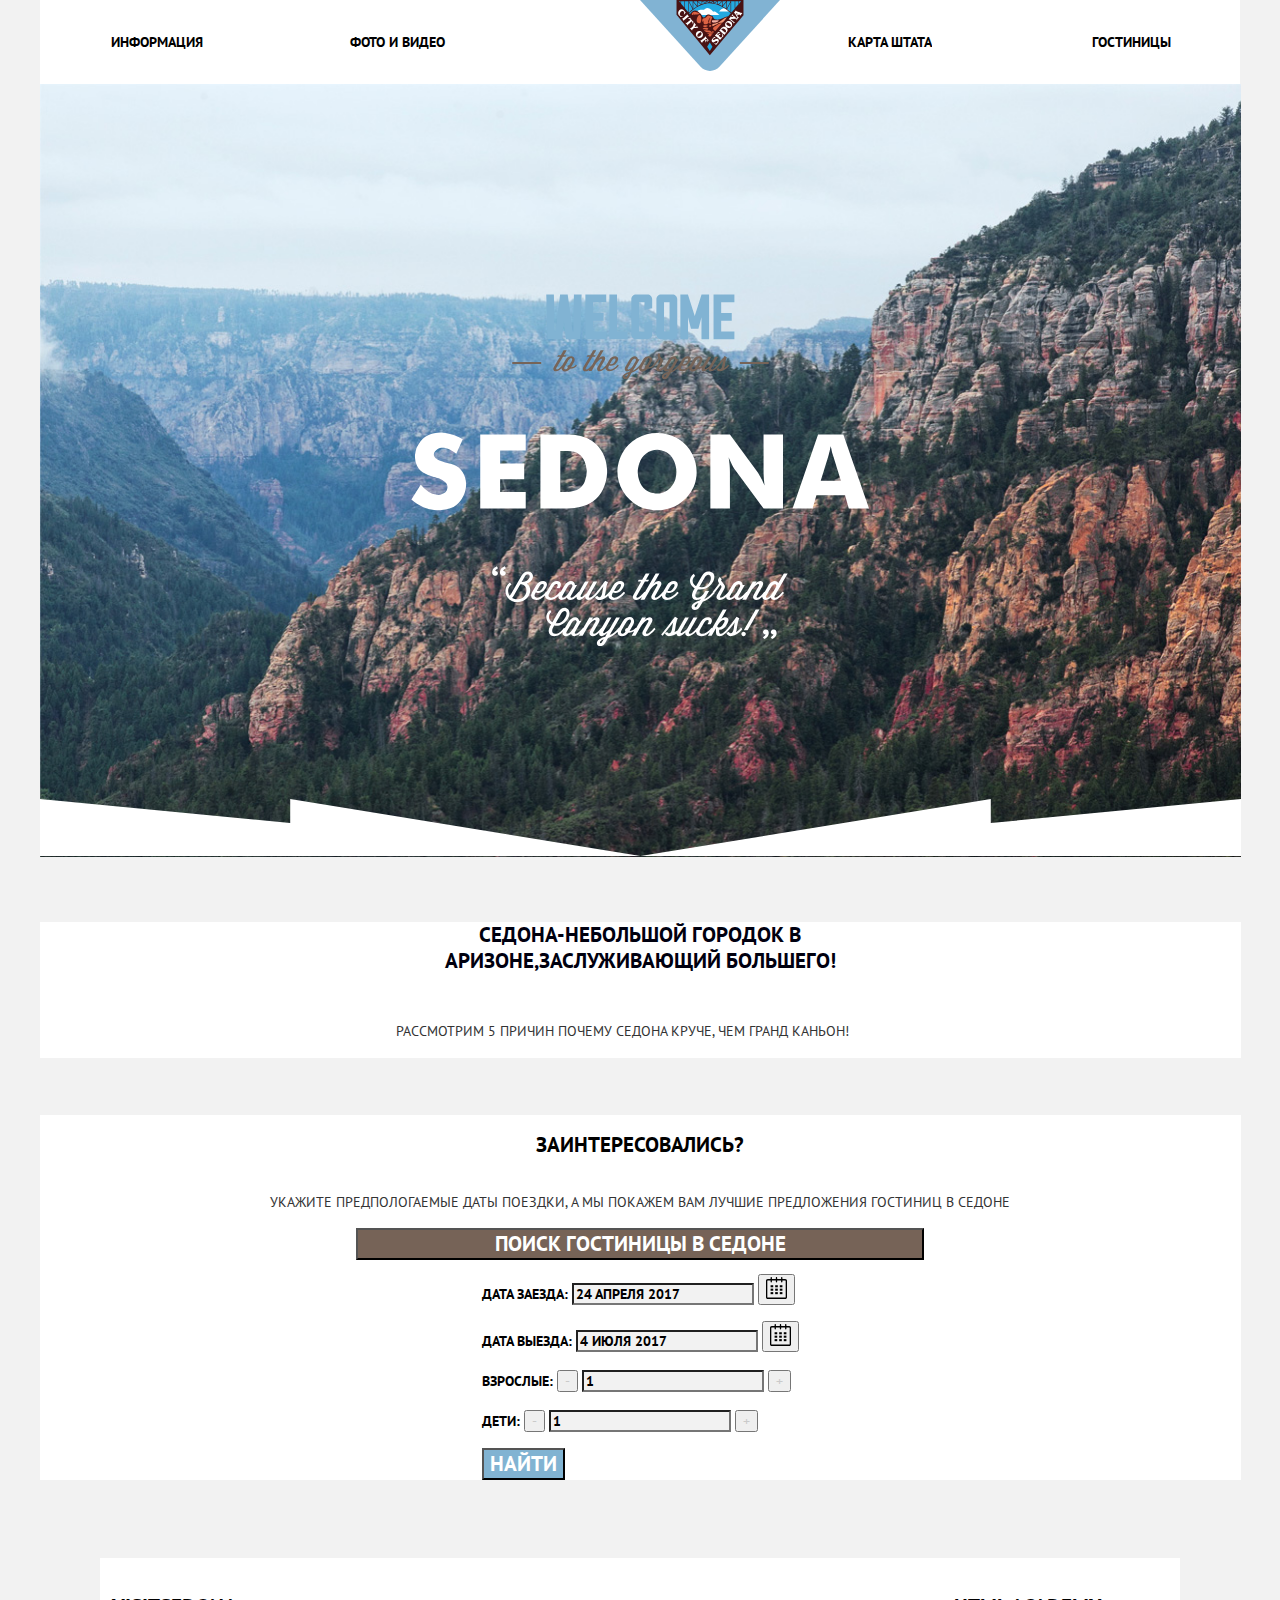
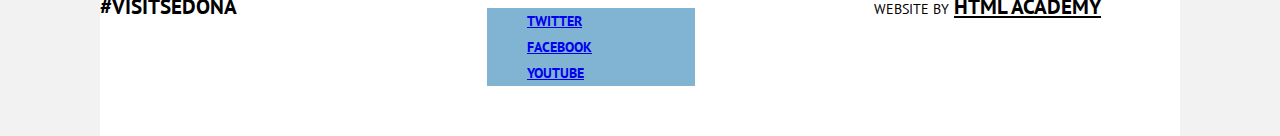
<file: index.html>
<!DOCTYPE html>
<html lang="ru">
  <head>
    <meta charset="utf-8">
    <title>HTML Academy: Седона</title>
    <link href="https://fonts.googleapis.com/css?family=PT+Sans:400,700&display=swap&subset=cyrillic" rel="stylesheet">
    <link href="css/normalize.css" rel="stylesheet">
    <link href="css/style.css" rel="stylesheet">
  </head>
  <body>
   <header class="main-header">
     <nav class="main-nav">
       <a class="main-header-logo">
         <img src="img/svg/logo-sedona.svg" width="140" height="71" alt="Логотип">
       </a>
      <ul class="site-nav">
        <li class="site-nav-item"><a href="#">Информация</a></li>
        <li class="site-nav-item"><a href="#">Фото и Видео</a></li>
        <li class="site-nav-item"><a href="#">Карта Штата</a></li>
        <li class="site-nav-item"><a href="catalog.html">Гостиницы</a></li>
      </ul>
     </nav>
</header>
<main>
      <div class="background-photo"></div>
      <h1 class="visually-hidden">Сайт курортного городка Седона</h1>
      <section class="features">
       <b class="features-description">Седона-небольшой городок в Аризоне,заслуживающий большего!</b>
       <p class="features-text">Рассмотрим 5 причин почему Седона круче, чем Гранд Каньон!</p>
      </section>
      <section class="search">
        <h2 class="search-question">Заинтересовались?</h2>
        <p class="search-text">Укажите предпологаемые даты поездки, а мы покажем вам лучшие предложения гостиниц в Седоне</p>
        <button class="search-button" type="submit">Поиск гостиницы в Седоне</button>
        <form class="appointment-form" action="https://echo.htmlacademy.ru" method="post">
          <p class="appointment-item">
            <label class="appointment-label"  for="appointment-entry">Дата заезда:</label>
            <input class="appointment-input" id="appointment-entry" type="text" name="entry-date"  placeholder="24 апреля 2017">
            <button class="appointment-button-calendar">
              <img src="img/svg/search-calendar.svg" alt="Календарь">
            </button>
          </p>
          <p class="appointment-item">
            <label class="appointment-label" for="appointment-departure">Дата выезда:</label>
            <input class="appointment-input" id="appointment-departure" type="text" name="departure-date" placeholder="4 июля 2017">
            <button class="appointment-button-calendar">
              <img src="img/svg/search-calendar.svg" alt="Календарь">
            </button>
          </p>
          <p class="appointment-item">
            <label class="appointment-label" for="appointment-adults">Взрослые:</label>
            <button class="appointment-button" type="button">-</button>
            <input class="appointment-input" id="appointment-adults" type="text" name="adults-sum" placeholder="1">
            <button class="appointment-button" type="button">+</button>
          </p>
          <p class="appointment-item">
            <label class="appointment-label" for="appointment-childs">Дети:</label>
            <button class="appointment-button" type="button">-</button>
            <input class="appointment-input" id="appointment-childs" type="text" name="childs-sum" value="1" placeholder="0">
            <button class="appointment-button" type="button">+</button>
          </p>
          <button class="appointment-search-button" type="submit">Найти</button>
        </form>
      </section>
   </main>
   <footer class="main-footer">
    <div class="conteiner">
      <a class="hashtag" href="#">#VisitSedona</a>
      <ul class="footer-social">
        <li><a class="social-button" href="#">Twitter</a></li>
        <li><a class="social-button" href="#">Facebook</a></li>
        <li><a class="social-button" href="#">Youtube</a></li>
      </ul>
    <div class="footer-copyright">
      <span class="footer-copyright-web">Website by</span>
      <a class="copyright-link" href="https://htmlacademy.ru/intensive/htmlcss">HTML Academy</a>
    </div>
  </div>
   </footer>
  </body>
</html>
</file>
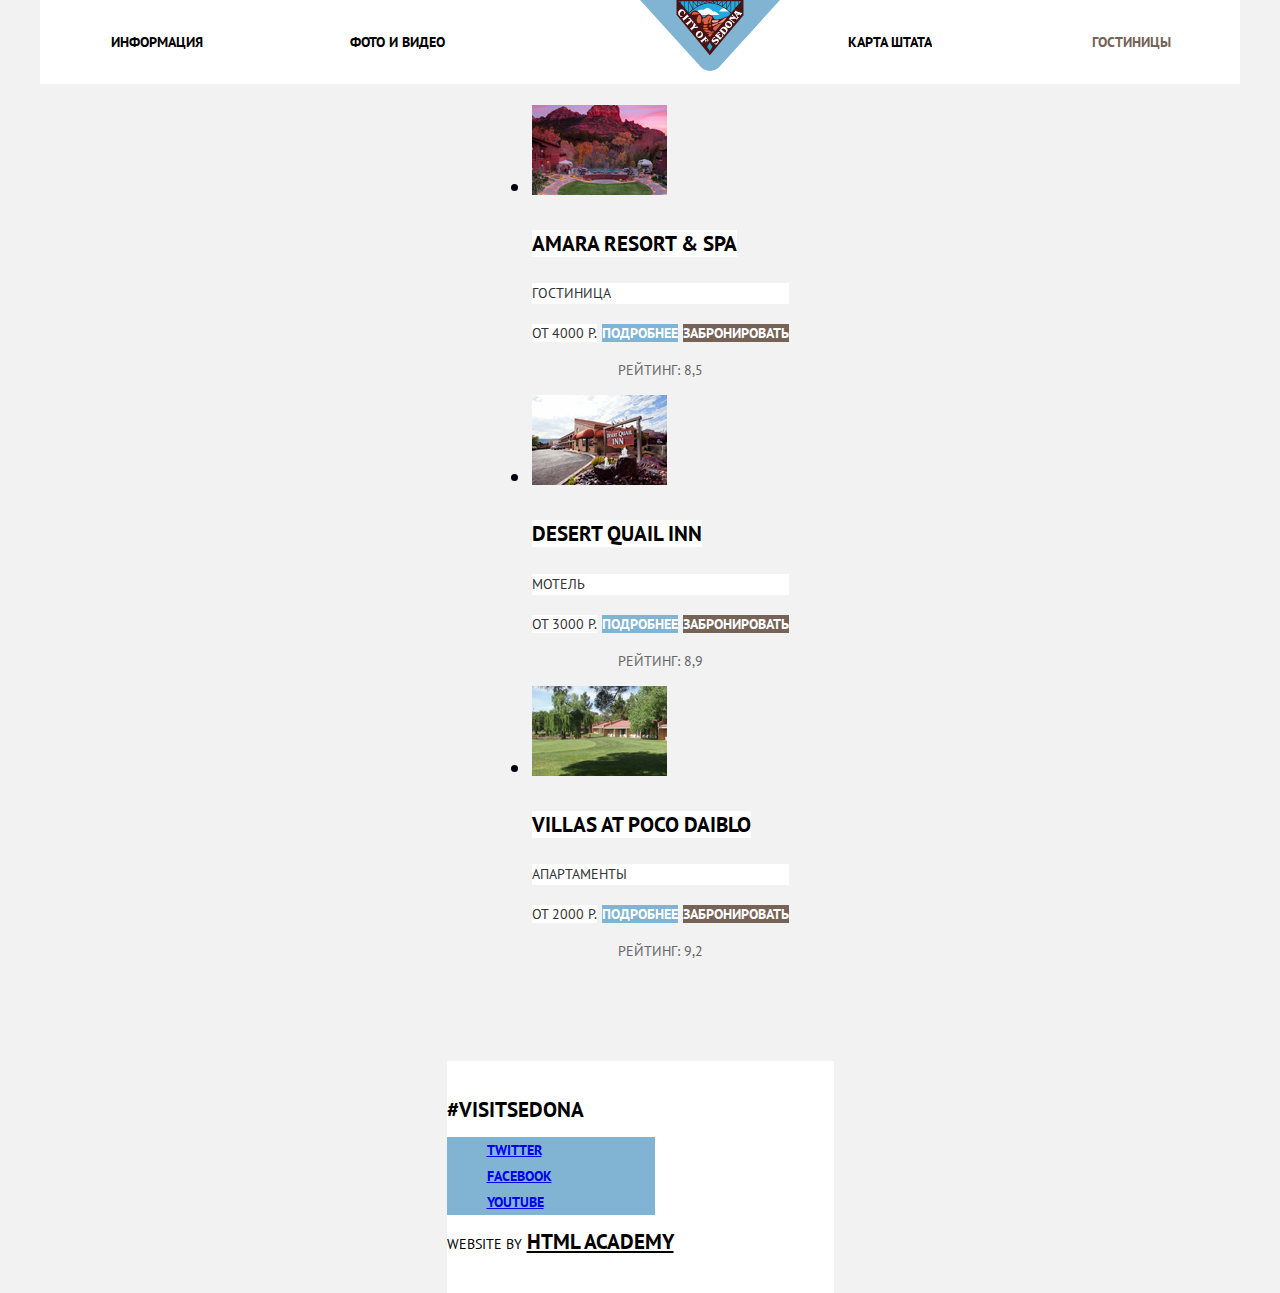
<file: catalog.html>
<!DOCTYPE html>
<html lang="ru">
  <head>
    <meta charset="utf-8">
    <title>HTML Academy: Седона</title>
    <link href="https://fonts.googleapis.com/css?family=PT+Sans:400,700&display=swap&subset=cyrillic" rel="stylesheet">
    <link href="css/normalize.css" rel="stylesheet">
    <link href="css/style.css" rel="stylesheet">
  </head>
  <body class="inner-page">
   <header class="main-header">
     <nav class="main-nav">
       <a class="main-header-logo" href="index.html">
        <img src="img/svg/logo-sedona.svg" width="140px" height="71" alt="Логотип">
       </a>
      <ul class="site-nav">
            <li class="site-nav-item"><a href="#">Информация</a></li>
            <li class="site-nav-item"><a href="#">Фото и Видео</a></li>
            <li class="site-nav-item"><a href="#">Карта Штата</a></li>
            <li class="site-nav-item --active"><a>Гостиницы</a></li>
      </ul>
     </nav>
   </header>
   <main>
    <section class="catalog">
     <ul class="catalog-items">
      <li class="catalog-item">
        <img src="img/catalog-amara.jpg" alt="Гостиница">
        <h2 class="catalog-title"><a href="#">Amara Resort & Spa</a></h2>
        <p class="catalog-item-description">Гостиница</p>
        <span class="catalog-price">От 4000 Р.</span>
        <a class="catalog-button --light" href="#">Подробнее</a>
        <a class="catalog-button --dark" href="#">Забронировать</a>
        <div class="catalog-rating">
            <div class="catalog-rating-stars">
              <span class="catalog-rating-total"></span>
            </div>
           <p class="catalog-rating-text">Рейтинг: 8,5</p>
         </div>
      </li>
      <li class="catalog-item">
         <img src="img/catalog-desert.jpg" alt="Мотель">
         <h2 class="catalog-title"><a href="#">Desert Quail Inn</a></h2>
         <p class="catalog-item-description">Мотель</p>
         <span class="catalog-price">От 3000 Р.</span>
         <a class="catalog-button --light" href="#">Подробнее</a>
         <a class="catalog-button --dark" href="#">Забронировать</a>
         <div class="catalog-rating">
           <div class="catalog-rating-stars">
              <span class="catalog-rating-total"></span>
           </div>
          <p class="catalog-rating-text">Рейтинг: 8,9</p>
        </div>
      </li>
      <li class="catalog-item">
         <img src="img/catalog-villas.jpg" alt="Апартаменты">
         <h2 class="catalog-title"><a href="#">Villas At Poco Daiblo</a></h2>
         <p class="catalog-item-description">Апартаменты</p>
         <span class="catalog-price">От 2000 Р.</span>
         <a class="catalog-button --light" href="#">Подробнее</a>
         <a class="catalog-button --dark" href="#">Забронировать</a>
         <div class="catalog-rating">
            <div class="catalog-rating-stars">
                <span class="catalog-rating-total"></span>
            </div>
           <p class="catalog-rating-text">Рейтинг: 9,2</p>
         </div>
      </li>
     </ul>
    </section>
   </main>
   <footer class="main-footer">
      <a class="hashtag" href="#">#VisitSedona</a>
      <ul class="footer-social">
        <li><a class="social-button" href="#">Twitter</a></li>
        <li><a class="social-button" href="#">Facebook</a></li>
        <li><a class="social-button" href="#">Youtube</a></li>
      </ul>
      <div class="footer-copyright">
        <span class="footer-copyright-web">Website by</span>
        <a class="copyright-link" href="https://htmlacademy.ru/intensive/htmlcss">HTML Academy</a>
      </div>
   </footer>
  </body>
</html>
</file>
<file: css/style.css>
body {
    margin: 0;
    font-family: "PT Sans", Arial, sans-serif;
    font-size: 21px;
    line-height: 26px;
    font-weight: 700;
    color: #00000f;
    text-transform: uppercase;
    background-color: #f2f2f2;
    display: flex;
    align-items: center;
    flex-direction: column;
}

.container-content {
    width: 1200px;
    box-shadow: rgba(242, 242, 242, 0.35)
}

img {
    max-width: 100%;
    height: auto;
  }

.visually-hidden {
    position: absolute;
    clip: rect(0, 0, 0, 0);
    border: 0;
    margin: -1px;
    height: 1px;
    width: 1px;
    overflow: hidden;
    white-space: nowrap;
    clip-path: in;
    set(100%);
}

.main-header {
    display: flex;
    justify-content: center;
    width: 1200px;
    min-height: 56px;
    background-color: #ffffff;
}

.main-header-logo {
    width: 140px;
    height: 71px;
    position: absolute;
    right: 50%;
    left: 50%;
    
}

.main-nav {
    display: flex;
    list-style: none;
    font-size: 14px;
    line-height: 26px;
    color: #00000f;
}

.site-nav {
    display: flex;
    width: 1059px;
    min-height: 56px;
    padding-left: 0px;
    list-style: none;
}

.site-nav-item a {
    display: block;
    width: 239px;
    padding-top: 15px;
    padding-bottom: 15px;
    
}

.site-nav-item:nth-child(2) {
    margin-right: 51px;
}

.site-nav-item:nth-child(3) {
    margin-left: 53px;
}

.site-nav-item:nth-child(1) + :nth-child(2) {
    text-align: left;
}

.site-nav-item:nth-child(3) {
    text-align: right;
}

.site-nav-item:nth-child(4) {
    text-align: right;
}

.background-photo {
    width: 1201px;
    height: 773px;
    background-image: url("../img/svg/title-polygon.svg"), url("../img/svg/title-sedona.svg"), url("../img/main-background-photo.jpg");
    background-repeat: no-repeat, no-repeat,no-repeat;
    background-size: 1201px 59px, 459px 353px, 1201px 773px;
    background-position: bottom,center,top;
    margin-bottom: 65px;
}

.site-nav-item a {
    font-size: 14px;
    font-weight: bold;
    line-height: 26px;
    text-decoration: none;
    color: #000000;
    background-color: #ffffff;
}

.site-nav-item a:hover {
    color: #81b3d2;
    background-color: #ffffff;
}

.site-nav-item a:active {
    color:rgba(0, 0, 0, 0.3);
    background-color: #ffffff;
}

.site-nav-item.--active a {
    background-color: #ffffff;
    color: #766357;
}

.features-text {
    font-size: 14px;
    line-height: 26px;
    font-weight: normal;
    color: #333333;
    width: 489px;
}

.features-description {
    display: block;
    width: 468px;
    text-align: center;
    margin-bottom: 30px;
}

.features {
    display: flex;
    align-items: center;
    flex-direction: column;
    margin-bottom: 57px;
    background-color: #ffffff;
}

.search {
    display: flex;
    align-items: center;
    flex-direction: column;
    font-size: 14px;
    line-height: 26px;
    color: #000000;
    background-color: #ffffff;
}

.search-question {
    text-align: center;
}

.search-button {
    width: 568px;
}

.search-text {
    font-size: 14px;
    line-height: 24px;
    font-weight: normal;
    color: #333333;
    text-align: center;
}

.catalog-title a {
    font-size: 21px;
    font-weight: bold;
    line-height: 26px;
    text-decoration: none;
    text-transform: uppercase;
    text-align: left;
    color: #000000;
    background-color: #ffffff;
}

.catalog-title a:hover {
    color: #81b3d2;
    background-color: #ffffff;
}

.catalog-title a:active {
    color:rgba(0, 0, 0, 0.3);
    background-color: #ffffff;
}

.catalog-item-description,
.catalog-price {
    font-size: 14px;
    font-weight: normal;
    line-height: 21px;
    text-align: left;
    color: #333333;
    background-color: #ffffff;
}

.catalog-rating-text{
    font-size: 14px;
    font-weight: normal;
    font-stretch: normal;
    line-height: 21px;
    text-align: center;
    background-color: #f2f2f2;
    color: #666666;
}

.catalog-button.--dark {
    font-size: 14px;
    font-weight: bold;
    line-height: 26px;
    text-decoration: none;
    text-transform: uppercase;
    text-align: center;
    color: #ffffff;
    background-color: #766357;
}

.catalog-button.--dark:hover {
    color: #ffffff;
    background-color: #604e43;
}

.catalog-button.--dark:active {
    color: rgba(255, 255, 255, 0.3);
    background-color: #503e33;
}

.search-button {
    font-size: 21px;
    font-weight: bold;
    line-height: 26px;
    text-decoration: none;
    text-transform: uppercase;
    text-align: center;
    color: #ffffff;
    background-color: #766357;
}

.search-button:hover {
    color: #ffffff;
    background-color: #604e43;
}

.search-button:active {
    color: rgba(255, 255, 255, 0.3);
    background-color: #503e33;
}

.appointment-input::placeholder {
    font-size: 14px;
    font-weight: bold;
    text-transform: uppercase;
    text-align: left;
    color: #000000;
}

.appointment-input {
    font-size: 14px;
    font-weight: bold;
    text-align: left;
    color:#000000;
    background-color: #f2f2f2;
}

.appointment-input:hover {
    color: #000000;
    background-color: #ebebeb;
 }

.appointment-input:focus {
    color: #000000;
    background-color: #ffffff;
}

.appointment-button-calendar,
.appointment-button {
    color: #cacaca;
}

.appointment-button-calendar:hover,
.appointment-button:hover {
    color: #ffffff;
}

.appointment-button-calendar:active,
.appointment-button:active {
    color: #81b3d2;
}

.main-footer {
    padding: 36px 0px;
    margin-top: 78px;
    background-color: #ffffff;
}

.main-footer .conteiner {
    display: flex;
}

.footer-social,
.appointment-search-button,
.catalog-button.--light {
    list-style: none;
    font-size: 14px;
    font-weight: bold;
    font-style: normal;
    line-height: 26px;
    text-transform: inherit;
    text-decoration: none;
    color: #ffffff;
    background-color: #81b3d2;
}

.footer-social:hover,
.appointment-search-button:hover,
.catalog-button.--light:hover {
    color: #ffffff;
    background-color: #669ec0;
}

.footer-social:active,
.appointment-search-button:active,
.catalog-button.--light:active {
    color: rgba(255, 255, 255, 0.3);
    background-color: #5496bd;
}

.appointment-search-button {
    list-style: none;
    font-size: 21px;
    font-weight: bold;
    font-style: normal;
    text-transform: inherit;
    text-decoration: none;
    color: #ffffff;
    background-color: #81b3d2;
}

.appointment-search-button:hover {
    color: #ffffff;
    background-color: #669ec0;
}

.appointment-search-button:active {
    color: rgba(255, 255, 255, 0.3);
    background-color: #5496bd;
}

.hashtag {
    width: 163px;
    font-size: 21px;
    font-weight: bold;
    line-height: 26px;
    text-decoration: none;
    color: #000000;
    margin-right: 224px;
}

.footer-social {
    width: 168px;
    margin-right: 179px;
}

.footer-copyright {
    width: 306px;
}

.footer-copyright-web {
    font-size: 14px;
    font-weight: normal;
    color: #000000;
}

.copyright-link,
.catalog-title {
    list-style: none;
    color: #000000;
}

.copyright-link:hover,
.catalog-title:hover {
    color: #81b3d2;
}

.copyright-link:focus,
.catalog-title:focus {
    color: #bdbbbc;
}
</file>
